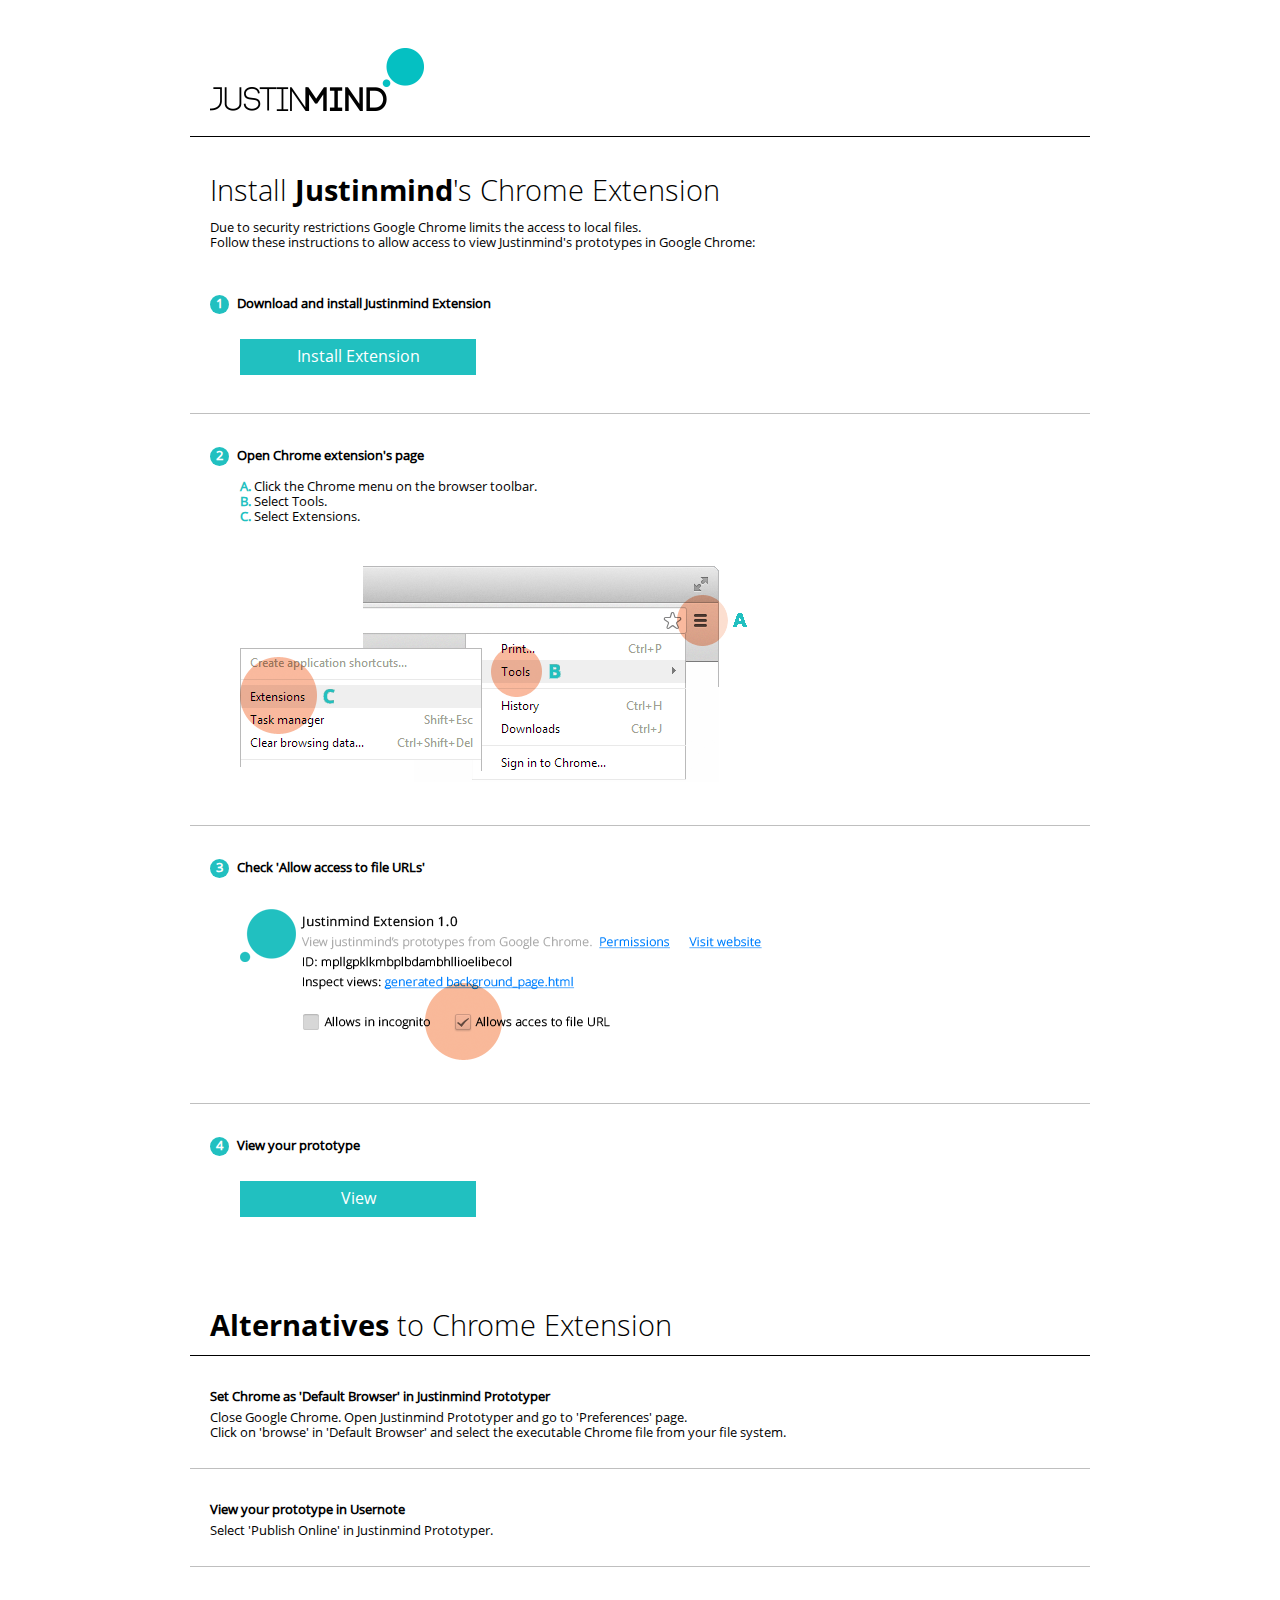
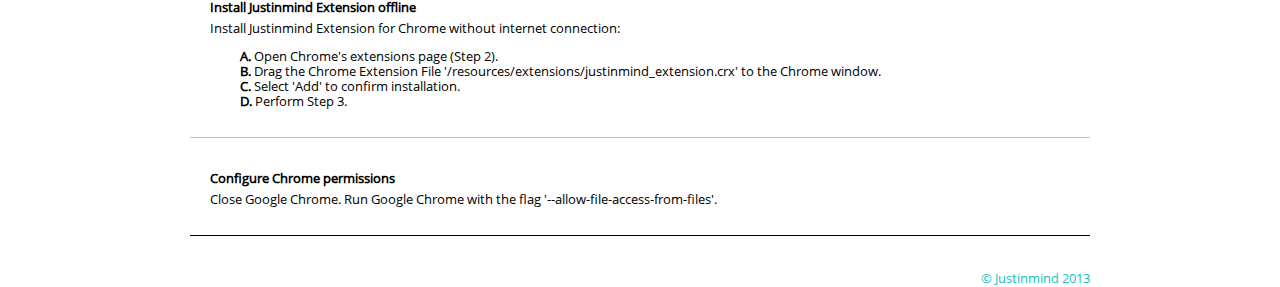
<file: resources/_jim/html/chrome.html>
<!DOCTYPE html PUBLIC "-//W3C//DTD XHTML 1.1//EN" "http://www.w3.org/TR/xhtml11/DTD/xhtml11.dtd">
<html>
  <head>
    <meta http-equiv="content-type" content="text/html; charset=utf-8" />
    <title> Justinmind - Install extension</title>
    <style type="text/css">
      body { background-color: #ffffff; font-family: 'OpenSans', sans-serif; color: black;}
      #overlay { position: relative; top: 40px; width: 100%; }
      div.button:hover {opacity:0.9;}
      a {font-size: 12pt;line-height:35px;display:inline-block;text-decoration:none; color:white; width:100%;height:100%; vertical-align:middle;}
      #main {
        width: 900px;
        margin: 0 auto;
      }
      .content_section {
        margin-top: 20px;
		margin-bottom: 38px;
        border-top: 1px solid #bfbfbf;
		padding-left:20px;
		padding-top:33px;
      }
	  .content_section_alt {
        margin-top: 0px;
		margin-bottom: 28px;
        border-top: 1px solid #bfbfbf;
		padding-left:20px;
		padding-top:33px;
      }
	  .first{
		border-top: 1px solid black;
	  }
	  #logo {
		padding-left:20px;
      }
      #title, #alt_title { 
	      font-size: 22pt; 
	      margin-bottom: 10px; 
	      margin-top:0px;
	      font-family: 'OpenSansLight', sans-serif;
      }
	  #alt_title{
		padding-left:20px;
		padding-top:50px;
	  }
      #intro { 
		  margin-bottom:45px;
	  }
	  .description{
	    font-size: 10pt; 
		line-height: 15px; 
	  }
	  #step { 
		  font-size: 10pt; 
		  line-height: 15px; 
	  }
	  .bullet {
	    color:white;
	    text-align:center;
		background-color: #21C0C0;
		width: 18px; height: 18px; 
		-webkit-border-radius: 50%; -moz-border-radius:50%;
		border-radius:50%;
		margin: 0px, auto;
		margin-right: 5px;
		display:inline-block;
		padding-right:1px;
		padding-top:1px;
	  }
	  #install_button{
		/*background-image: url('./images/install_button.png');*/
	  }
	  #view_button{
		/*background-image: url('./images/view.png');*/
	  }
	  .button{
	  	width:236px;
		height:36px;
		margin-left:30px;
		margin-top:25px;
		color:white;
		background-color:#21C0C0;
		text-align:center;
		vertical-align:middle;
	  }
	  #list_steps, #settings{
		margin-left:30px;
	  }
	  #list_alt{
		padding-top:0px;
		margin-top:0px;
		margin-bottom:40px;
	  }
	  div.alt{
		margin-bottom:10px;
	  }
	  #settings{
		margin-top:28px;
	  }
	  .letter{
		display:inline-block;
		color:#21C0C0;
		font-weight:bold;
	  }
	  @font-face{
		font-family: 'OpenSans';
		src:url('./resources/OpenSans-Regular.ttf') format('truetype');
	  }
	  @font-face{
		font-family: 'OpenSansBold';
		src:url('./resources/OpenSans-Bold.ttf') format('truetype');
	  }
	  @font-face{
		font-family: 'OpenSansLight';
		src:url('./resources/OpenSans-Light.ttf') format('truetype');
	  }
	  .intro_alt{
		font-weight:bold;
		margin-bottom:6px;
	  }
	  .sign{
		float:right;
		font-size:10pt;
		color:#21C0C0;
	  }
	  .openSansBold{
		font-family: 'OpenSansBold', sans-serif;
		display:inline-block;
	  }
    </style>
  </head>
  <body>
    <div id="overlay">
      <div id="main">
        <img id="logo" src='./images/logo.png'>
        <div class="content_section first">
	        <div id="title">Install <div class="openSansBold">Justinmind</div>'s Chrome Extension</div>
	        <div id="intro" class="description">
	          Due to security restrictions Google Chrome limits the access to local files.<br>
			  Follow these instructions to allow access to view Justinmind's prototypes in Google Chrome:
			</div>
	        <div id="step">
				<div class="bullet"><b>1</b></div>
				<b>Download and install Justinmind Extension</b>
		        <div id='install_button' class="button"><a href="https://chrome.google.com/webstore/detail/pnfffbfcdapknabgmlnpagljkjdejaap" target='_blank'>Install Extension</a></div>   
	        </div> 
		</div>
		<div class="content_section">
	        <div id="step">
				<div class="bullet"><b>2</b></div>
				<b>Open Chrome extension's page</b>
	        </div> 
	        <dl id="list_steps" class="description">
		        <dt><div class="letter">A.</div> Click the Chrome menu on the browser toolbar.</dt>
		        <dt><div class="letter">B.</div> Select Tools.</dt>
		        <dt><div class="letter">C.</div> Select Extensions.</dt>
	        </dl>
			<img id="settings" src='./images/settings.png'>
		</div>
		<div class="content_section">
			<div id="step">
				<div class="bullet"><b>3</b></div>
				<b>Check 'Allow access to file URLs'</b>
			</div>
			<img id="settings" src='./images/extension.png'>
	    </div>
		<div class="content_section">
			<div id="step">
				<div class="bullet"><b>4</b></div>
				<b>View your prototype</b>
			</div>
			<div id='view_button' class="button"><a href="../../../index.html">View</a></div>  
	    </div>
		<!--EXTENSIONS-->
		<div id="alt_title"><div class="openSansBold">Alternatives</div> to Chrome Extension</div>
		<div class="content_section_alt first">
			<div class="alt description"><div class='intro_alt'>Set Chrome as 'Default Browser' in Justinmind Prototyper</div>
				<div>Close Google Chrome. Open Justinmind Prototyper and go to 'Preferences' page.<br>Click on 'browse' in 'Default Browser' and select the executable Chrome file from your file system.</div>
			</div>
		</div>
		<div class="content_section_alt">
		    <div class="alt description"><div class='intro_alt'>View your prototype in Usernote</div>
				<div>Select 'Publish Online' in Justinmind Prototyper.</div>
			</div>
		</div>
		<div class="content_section_alt">
		    <div class="alt description"><div class='intro_alt'>Install Justinmind Extension offline</div>
				<div>Install Justinmind Extension for Chrome without internet connection:</div>
				<dl id="list_steps" class="description">
					<dt><b>A.</b> Open Chrome's extensions page (Step 2).</dt>
					<dt><b>B.</b> Drag the Chrome Extension File '/resources/extensions/justinmind_extension.crx' to the Chrome window.</dt>
					<dt><b>C.</b> Select 'Add' to confirm installation.</dt>
					<dt><b>D.</b> Perform Step 3.</dt>
				</dl>
			</div>
		</div>
		<div class="content_section_alt">
			<div class="alt description"><div class='intro_alt'>Configure Chrome permissions</div>
				<div>Close Google Chrome. Run Google Chrome with the flag '--allow-file-access-from-files'.</div>
			</div>
		</div>
		<div class="content_section_alt first"><div class="sign">© Justinmind 2013</div></div>
		</div>
	  </div>
    </div>
  </body>
</html>
</file>
